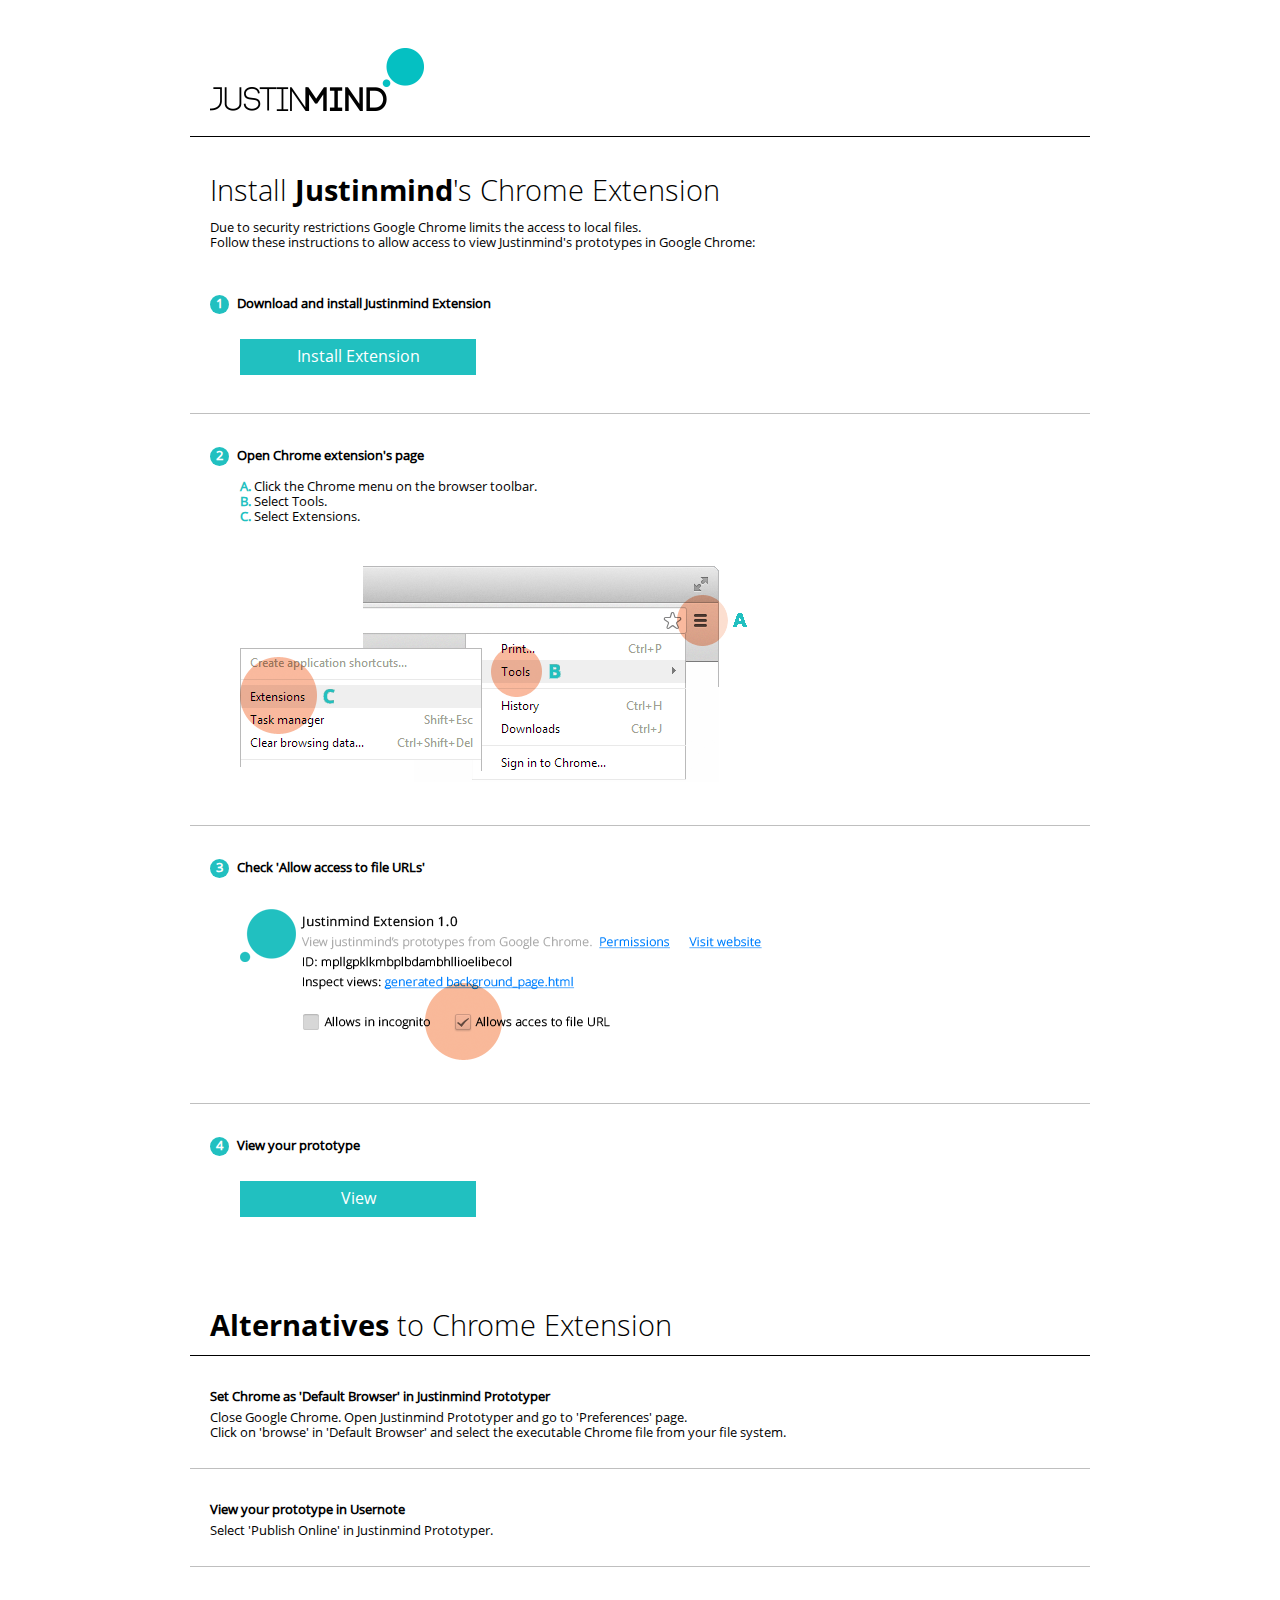
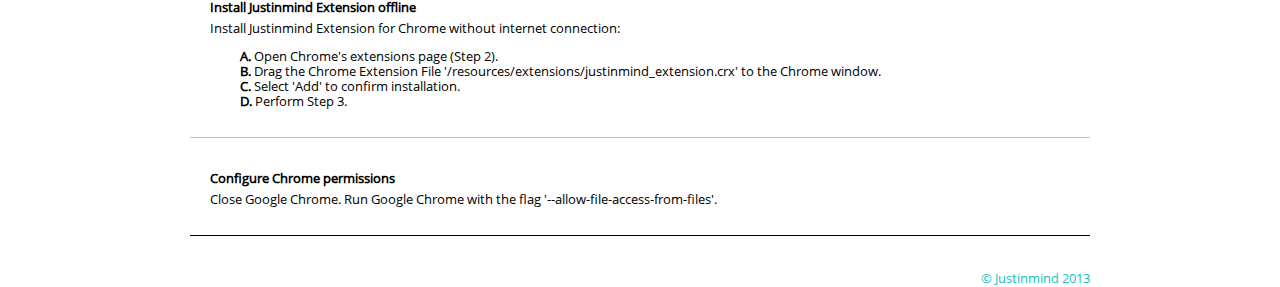
<file: resources/_jim/html/chrome.html>
<!DOCTYPE html PUBLIC "-//W3C//DTD XHTML 1.1//EN" "http://www.w3.org/TR/xhtml11/DTD/xhtml11.dtd">
<html>
  <head>
    <meta http-equiv="content-type" content="text/html; charset=utf-8" />
    <title> Justinmind - Install extension</title>
    <style type="text/css">
      body { background-color: #ffffff; font-family: 'OpenSans', sans-serif; color: black;}
      #overlay { position: relative; top: 40px; width: 100%; }
      div.button:hover {opacity:0.9;}
      a {font-size: 12pt;line-height:35px;display:inline-block;text-decoration:none; color:white; width:100%;height:100%; vertical-align:middle;}
      #main {
        width: 900px;
        margin: 0 auto;
      }
      .content_section {
        margin-top: 20px;
		margin-bottom: 38px;
        border-top: 1px solid #bfbfbf;
		padding-left:20px;
		padding-top:33px;
      }
	  .content_section_alt {
        margin-top: 0px;
		margin-bottom: 28px;
        border-top: 1px solid #bfbfbf;
		padding-left:20px;
		padding-top:33px;
      }
	  .first{
		border-top: 1px solid black;
	  }
	  #logo {
		padding-left:20px;
      }
      #title, #alt_title { 
	      font-size: 22pt; 
	      margin-bottom: 10px; 
	      margin-top:0px;
	      font-family: 'OpenSansLight', sans-serif;
      }
	  #alt_title{
		padding-left:20px;
		padding-top:50px;
	  }
      #intro { 
		  margin-bottom:45px;
	  }
	  .description{
	    font-size: 10pt; 
		line-height: 15px; 
	  }
	  #step { 
		  font-size: 10pt; 
		  line-height: 15px; 
	  }
	  .bullet {
	    color:white;
	    text-align:center;
		background-color: #21C0C0;
		width: 18px; height: 18px; 
		-webkit-border-radius: 50%; -moz-border-radius:50%;
		border-radius:50%;
		margin: 0px, auto;
		margin-right: 5px;
		display:inline-block;
		padding-right:1px;
		padding-top:1px;
	  }
	  #install_button{
		/*background-image: url('./images/install_button.png');*/
	  }
	  #view_button{
		/*background-image: url('./images/view.png');*/
	  }
	  .button{
	  	width:236px;
		height:36px;
		margin-left:30px;
		margin-top:25px;
		color:white;
		background-color:#21C0C0;
		text-align:center;
		vertical-align:middle;
	  }
	  #list_steps, #settings{
		margin-left:30px;
	  }
	  #list_alt{
		padding-top:0px;
		margin-top:0px;
		margin-bottom:40px;
	  }
	  div.alt{
		margin-bottom:10px;
	  }
	  #settings{
		margin-top:28px;
	  }
	  .letter{
		display:inline-block;
		color:#21C0C0;
		font-weight:bold;
	  }
	  @font-face{
		font-family: 'OpenSans';
		src:url('./resources/OpenSans-Regular.ttf') format('truetype');
	  }
	  @font-face{
		font-family: 'OpenSansBold';
		src:url('./resources/OpenSans-Bold.ttf') format('truetype');
	  }
	  @font-face{
		font-family: 'OpenSansLight';
		src:url('./resources/OpenSans-Light.ttf') format('truetype');
	  }
	  .intro_alt{
		font-weight:bold;
		margin-bottom:6px;
	  }
	  .sign{
		float:right;
		font-size:10pt;
		color:#21C0C0;
	  }
	  .openSansBold{
		font-family: 'OpenSansBold', sans-serif;
		display:inline-block;
	  }
    </style>
  </head>
  <body>
    <div id="overlay">
      <div id="main">
        <img id="logo" src='./images/logo.png'>
        <div class="content_section first">
	        <div id="title">Install <div class="openSansBold">Justinmind</div>'s Chrome Extension</div>
	        <div id="intro" class="description">
	          Due to security restrictions Google Chrome limits the access to local files.<br>
			  Follow these instructions to allow access to view Justinmind's prototypes in Google Chrome:
			</div>
	        <div id="step">
				<div class="bullet"><b>1</b></div>
				<b>Download and install Justinmind Extension</b>
		        <div id='install_button' class="button"><a href="https://chrome.google.com/webstore/detail/pnfffbfcdapknabgmlnpagljkjdejaap" target='_blank'>Install Extension</a></div>   
	        </div> 
		</div>
		<div class="content_section">
	        <div id="step">
				<div class="bullet"><b>2</b></div>
				<b>Open Chrome extension's page</b>
	        </div> 
	        <dl id="list_steps" class="description">
		        <dt><div class="letter">A.</div> Click the Chrome menu on the browser toolbar.</dt>
		        <dt><div class="letter">B.</div> Select Tools.</dt>
		        <dt><div class="letter">C.</div> Select Extensions.</dt>
	        </dl>
			<img id="settings" src='./images/settings.png'>
		</div>
		<div class="content_section">
			<div id="step">
				<div class="bullet"><b>3</b></div>
				<b>Check 'Allow access to file URLs'</b>
			</div>
			<img id="settings" src='./images/extension.png'>
	    </div>
		<div class="content_section">
			<div id="step">
				<div class="bullet"><b>4</b></div>
				<b>View your prototype</b>
			</div>
			<div id='view_button' class="button"><a href="../../../index.html">View</a></div>  
	    </div>
		<!--EXTENSIONS-->
		<div id="alt_title"><div class="openSansBold">Alternatives</div> to Chrome Extension</div>
		<div class="content_section_alt first">
			<div class="alt description"><div class='intro_alt'>Set Chrome as 'Default Browser' in Justinmind Prototyper</div>
				<div>Close Google Chrome. Open Justinmind Prototyper and go to 'Preferences' page.<br>Click on 'browse' in 'Default Browser' and select the executable Chrome file from your file system.</div>
			</div>
		</div>
		<div class="content_section_alt">
		    <div class="alt description"><div class='intro_alt'>View your prototype in Usernote</div>
				<div>Select 'Publish Online' in Justinmind Prototyper.</div>
			</div>
		</div>
		<div class="content_section_alt">
		    <div class="alt description"><div class='intro_alt'>Install Justinmind Extension offline</div>
				<div>Install Justinmind Extension for Chrome without internet connection:</div>
				<dl id="list_steps" class="description">
					<dt><b>A.</b> Open Chrome's extensions page (Step 2).</dt>
					<dt><b>B.</b> Drag the Chrome Extension File '/resources/extensions/justinmind_extension.crx' to the Chrome window.</dt>
					<dt><b>C.</b> Select 'Add' to confirm installation.</dt>
					<dt><b>D.</b> Perform Step 3.</dt>
				</dl>
			</div>
		</div>
		<div class="content_section_alt">
			<div class="alt description"><div class='intro_alt'>Configure Chrome permissions</div>
				<div>Close Google Chrome. Run Google Chrome with the flag '--allow-file-access-from-files'.</div>
			</div>
		</div>
		<div class="content_section_alt first"><div class="sign">© Justinmind 2013</div></div>
		</div>
	  </div>
    </div>
  </body>
</html>
</file>
